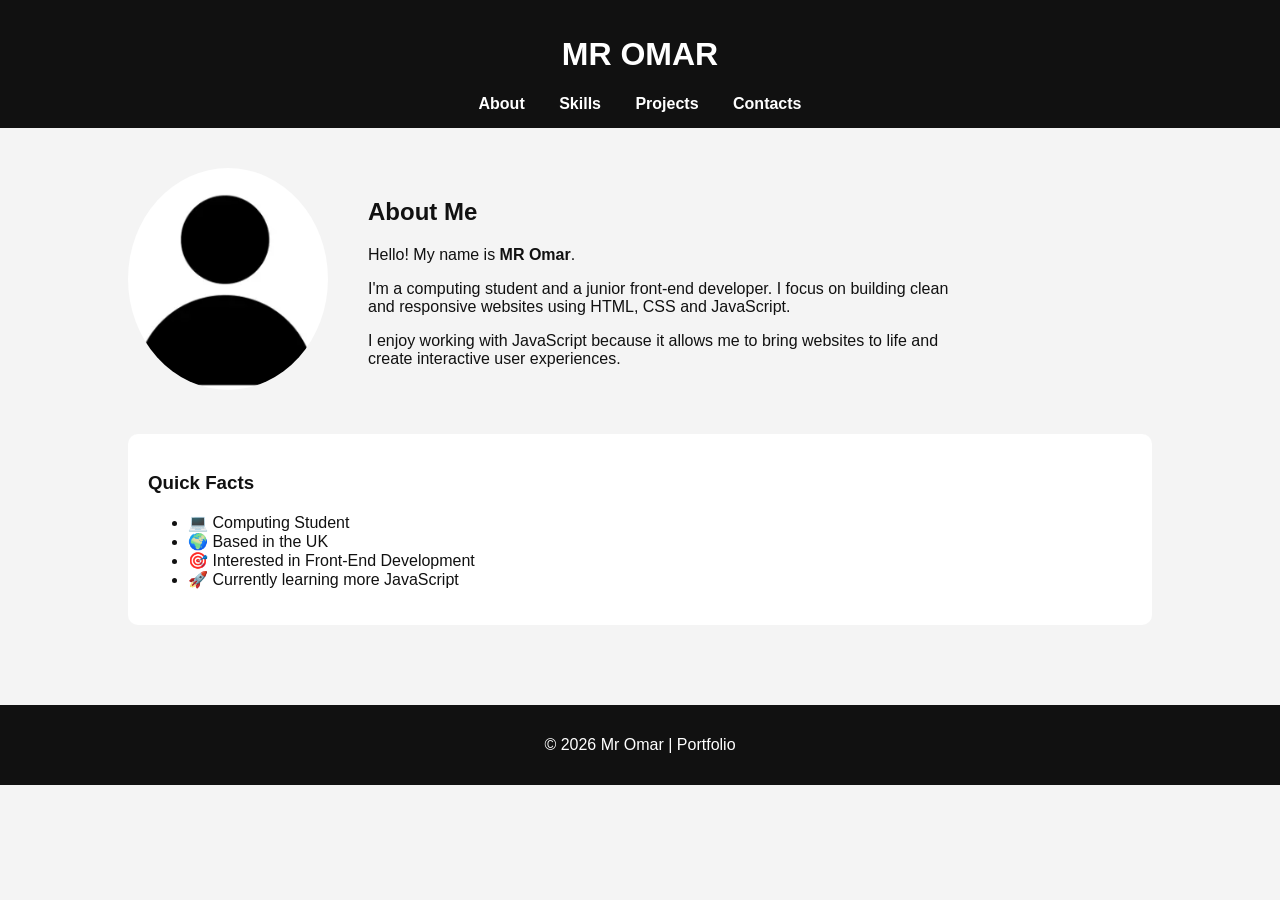
<file: about.html>
<!DOCTYPE html>
<html lang="en">
<head>
<meta charset="UTF-8">
<title>About Me | MR Omar</title>
<link rel="stylesheet" href="styles.css">
</head>

<body>

<header>
    <h1>MR OMAR</h1>
    <nav>
        <a href="about.html">About</a>
        <a href="skills.html">Skills</a>
        <a href="projects.html">Projects</a>
        <a href="contacts.html">Contacts</a>
    </nav>
</header>

<main class="about-container">

    <section class="about-intro">
        <div class="profile-image">
            <img src="img3.png" alt="MR Omar">
        </div>

        <div class="about-text">
            <h2>About Me</h2>
            <p>Hello! My name is <strong>MR Omar</strong>.</p>

            <p>
            I'm a computing student and a junior front-end developer.
            I focus on building clean and responsive websites using
            HTML, CSS and JavaScript.
            </p>

            <p>
            I enjoy working with JavaScript because it allows me to
            bring websites to life and create interactive user
            experiences. 
            </p>
        </div>
    </section>

    <section class="about-extra">
        <h3>Quick Facts</h3>
        <ul>
            <li>💻 Computing Student</li>
            <li>🌍 Based in the UK</li>
            <li>🎯 Interested in Front-End Development</li>
            <li>🚀 Currently learning more JavaScript</li>
        </ul>
    </section>

</main>

<footer>
<p>© 2026 Mr Omar | Portfolio</p>
</footer>

<script src="script.js"></script>

</body>
</html>
</file>
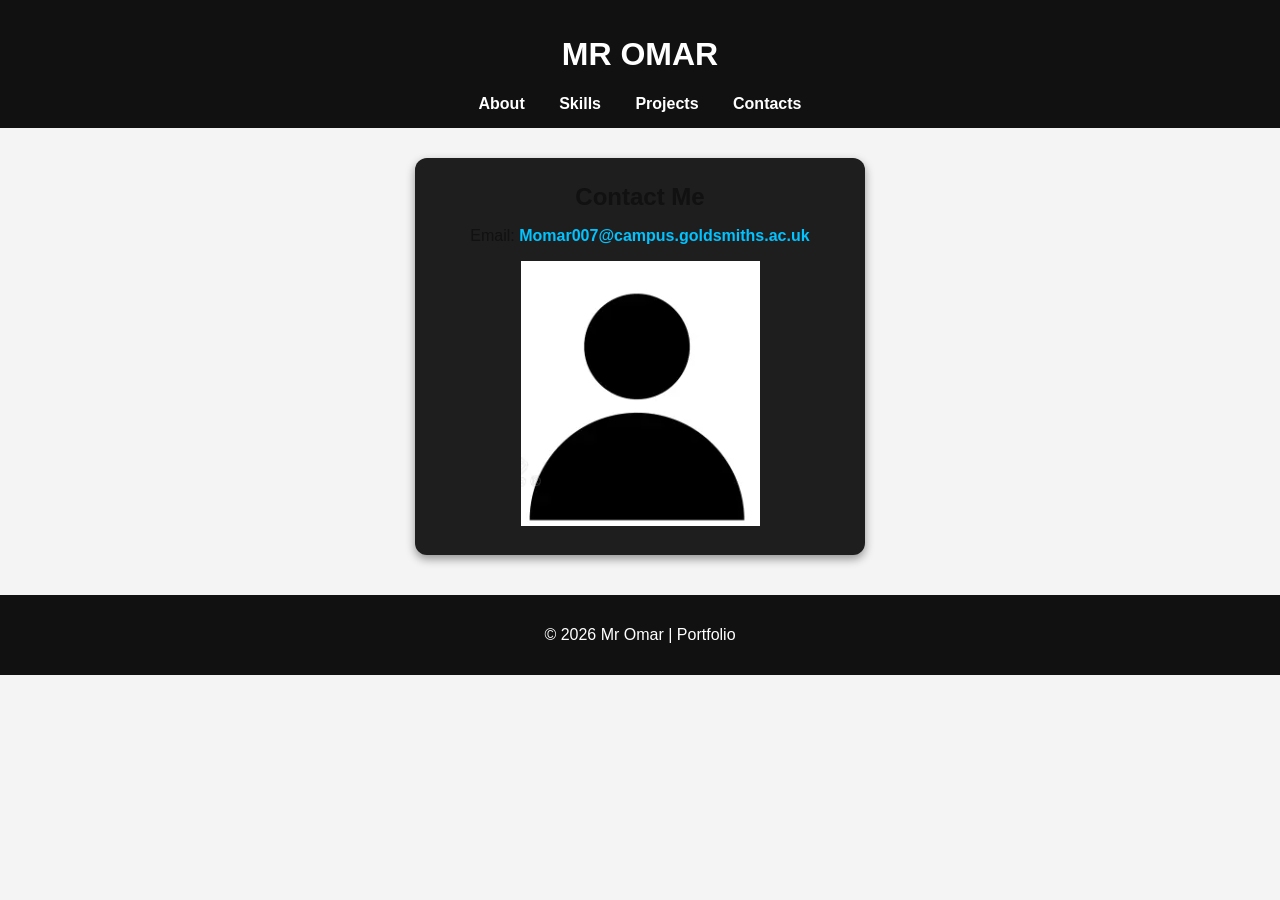
<file: contacts.html>
<!DOCTYPE html>
<html lang="en">
<head>
    <meta charset="UTF-8">
    <title>My Portfolio</title>
    <title>Contact</title>
    <link rel="stylesheet" href="styles.css">
</head>
<body>
<header>
    <h1>MR OMAR</h1>
    <nav>
        
        <a href="about.html">About</a>
        <a href="skills.html">Skills</a>
        <a href="projects.html">Projects</a>
        <a href="contacts.html">Contacts</a>
    </nav>
</header>
<main>
    
    <div class="contact-box">
    <h2>Contact Me</h2>
    <p>Email: <a href="mailto:Momar007@campus.goldsmiths.ac.uk">Momar007@campus.goldsmiths.ac.uk</a></p>
    <div class="contact-image">
            <img src="img3.png" alt="Contact Image">
        </div>
</div>
        
    </div>
</main>
<footer>
<p>© 2026 Mr Omar | Portfolio</p>
</footer>
<script src="script.js"></script>
</body>
</html>
</file>
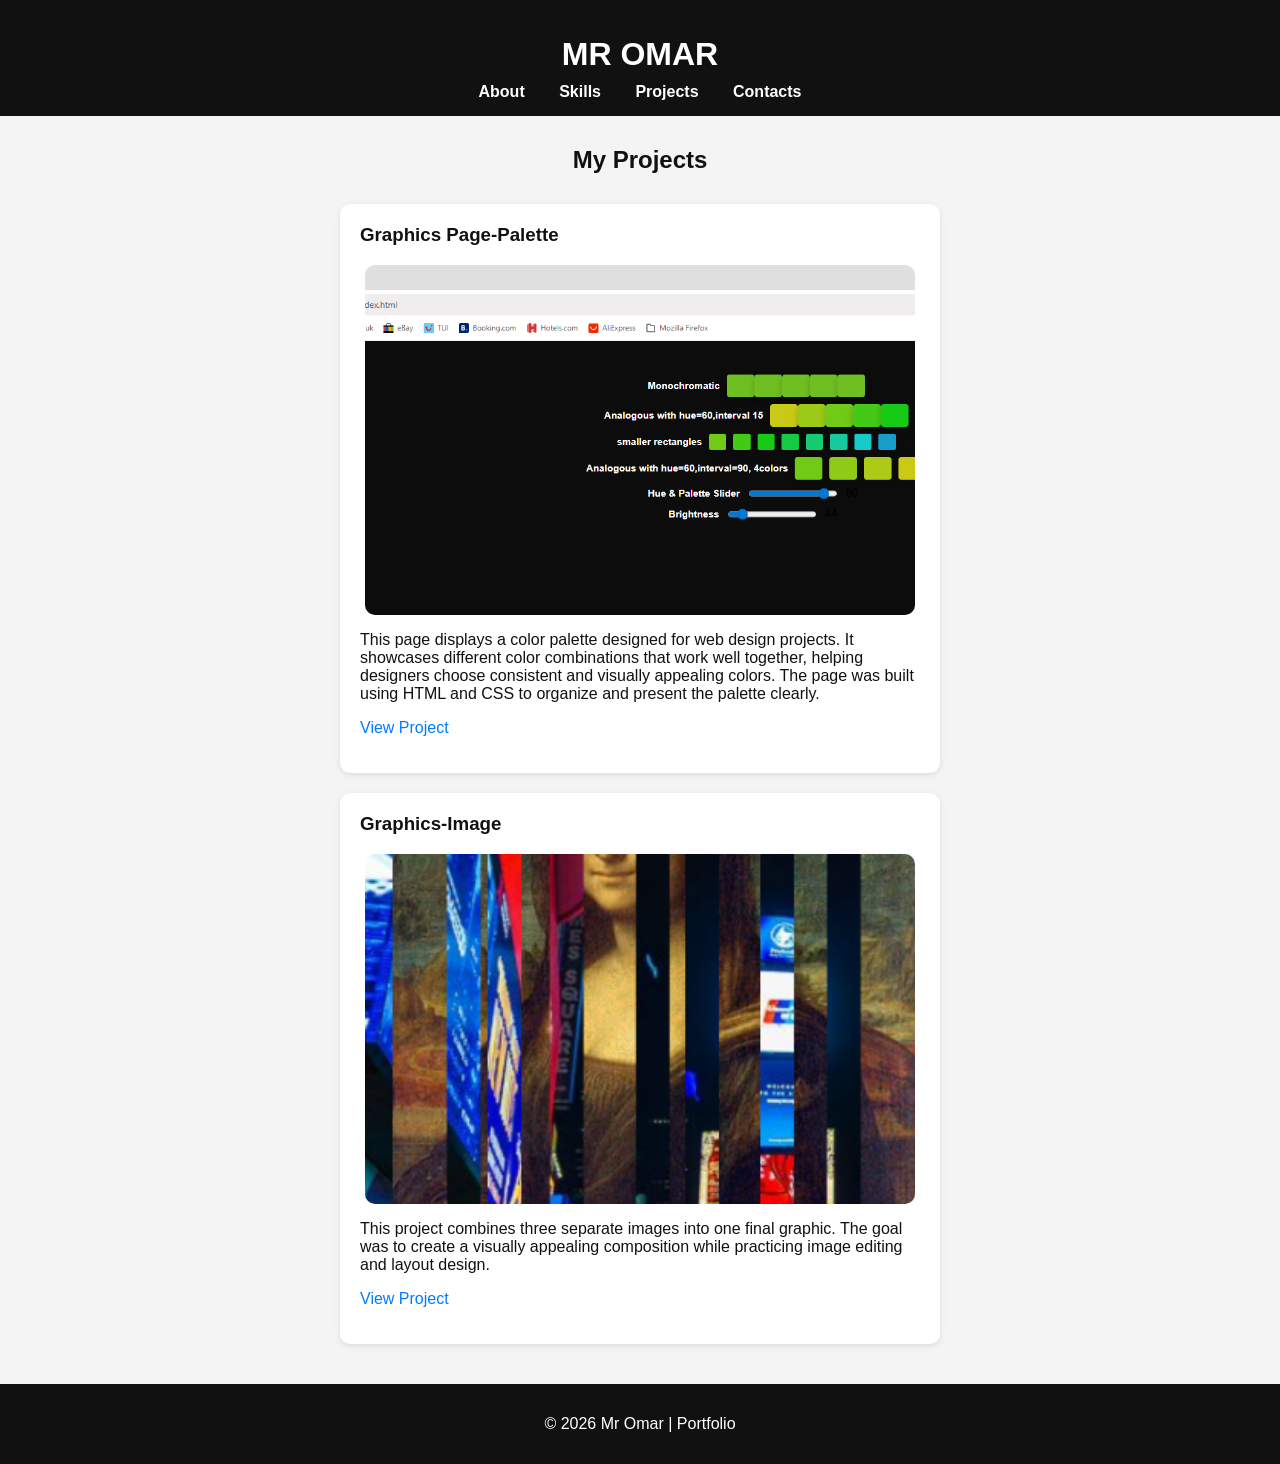
<file: projects.html>
<!DOCTYPE html>
<html lang="en">
<head>
    <meta charset="UTF-8">
    <title>My Portfolio</title>
    <title>Projects</title>
    <link rel="stylesheet" href="styles.css">
    <style>
        

        header h1 {
            margin-bottom: 10px;
        }

       
        main {
            max-width: 600px;
            margin: 30px auto;
        }

        h2 {
            text-align: center;
            margin-bottom: 30px;
        }

        .project {
            background-color: white;
            padding: 20px;
            margin-bottom: 20px;
            border-radius: 10px;
            box-shadow: 0 2px 6px rgba(0,0,0,0.1);
        }

        .project a {
            color: #007bff;
            text-decoration: none;
        }

        .project a:hover {
            text-decoration: underline;
        }

        .project h3 {
            margin-top: 0;
        }
    </style>
</head>
<body>

<header>
    <h1>MR OMAR</h1>
    <nav>
        
        <a href="about.html">About</a>
        <a href="skills.html">Skills</a>
        <a href="projects.html">Projects</a>
        <a href="contacts.html">Contacts</a>
    </nav>
</header>

<main>
    <h2>My Projects</h2>

    
    <div class="project">
        <h3>Graphics Page-Palette</h3>
        <img src="img2.png" alt="My Graphics Project">
    <p>This page displays a color palette designed for web design projects.
It showcases different color combinations that work well together,
helping designers choose consistent and visually appealing colors.
The page was built using HTML and CSS to organize and present the
palette clearly.</p>
        <p><a href="https://link-to-your-graphics-page.com" target="_blank">View Project</a></p>
    </div>

   
    <div class="project">
        <h3>Graphics-Image</h3>
        <img src="img1.png" alt="My Graphics Project">
<p>This project combines three separate images into one final graphic.
The goal was to create a visually appealing composition while practicing
image editing and layout design.</p>
        <p><a href="https://link-to-your-group-project.com" target="_blank">View Project</a></p>
    </div>

</main>
<footer>
<p>© 2026 Mr Omar | Portfolio</p>
</footer>
<script src="script.js"></script>
</body>
</html>
</file>
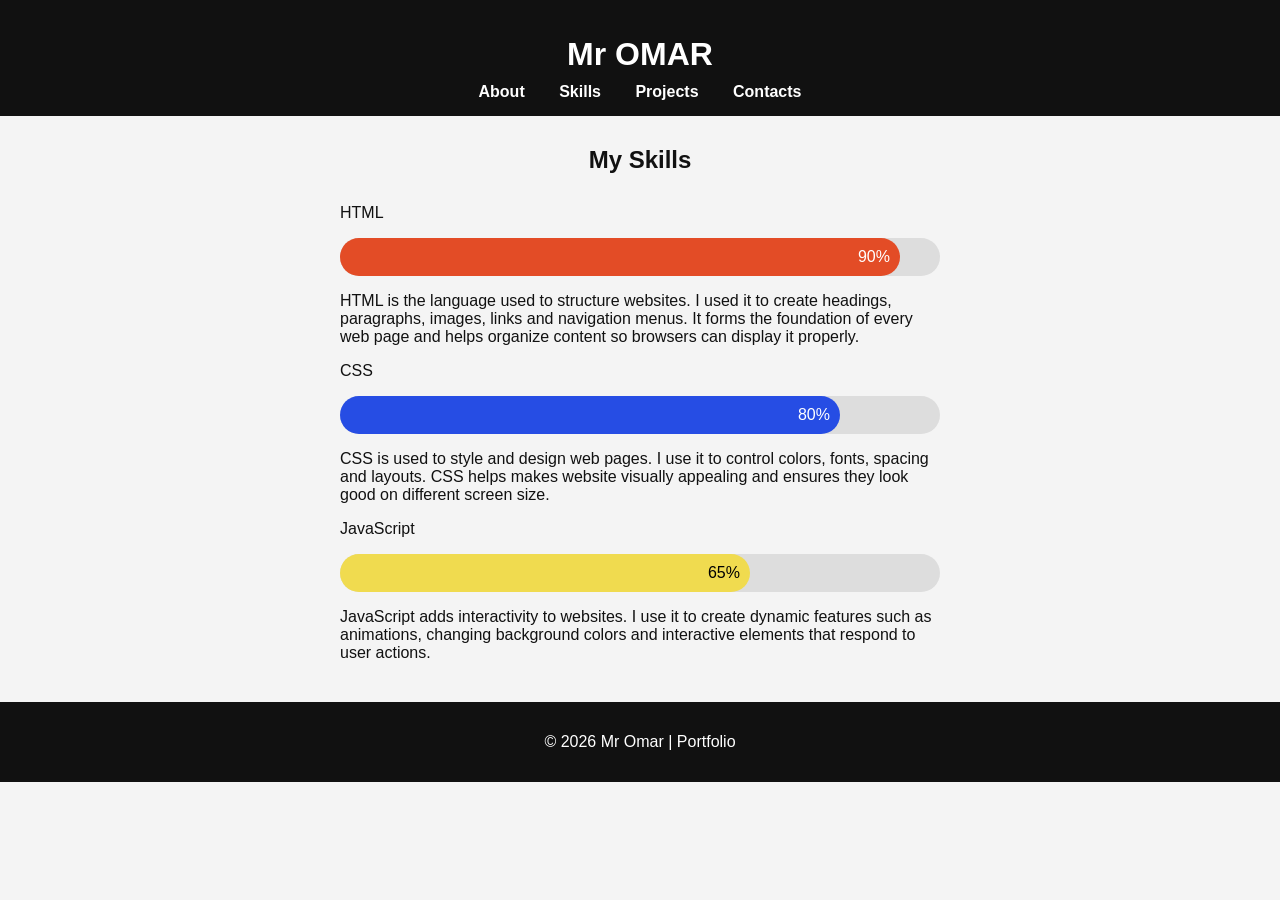
<file: skills.html>
<!DOCTYPE html>
<html lang="en">
<head>
    <meta charset="UTF-8">
    <title>My Portfolio</title>
    <title>Skills</title>
    <link rel="stylesheet" href="styles.css">
    <style>
       

        header h1 {
            margin-bottom: 10px;
        }

       

        main {
            max-width: 600px;
            margin: 30px auto;
        }

        h2 {
            text-align: center;
            margin-bottom: 30px;
        }

        .container {
            width: 100%;
            background-color: #ddd;
            border-radius: 25px;
            margin-bottom: 15px;
        }

        .skills {
            text-align: right;
            padding: 10px;
            color: white;
            border-radius: 25px;
            width: 0;
            animation: fillBar 2s forwards;
        }

        
        .html { background-color: #e34c26; }
        .css { background-color: #264de4; }
        .js { background-color: #f0db4f; color: black; }
        .php { background-color: #777bb4; }

        @keyframes fillBar {
            from { width: 0; }
            to { width: var(--skill-width); }
        }
    </style>
</head>
<body>

<header>
    <h1>Mr OMAR</h1>
    <nav>
        
        <a href="about.html">About</a>
        <a href="skills.html">Skills</a>
        <a href="projects.html">Projects</a>
        <a href="contacts.html">Contacts</a>
    </nav>
</header>

<main>
    <h2>My Skills</h2>

    <p>HTML</p>
    <div class="container">
        <div class="skills html" style="--skill-width:90%;">90%</div>
    </div>
    <P> HTML is the language used to structure websites. I used it to create headings, paragraphs, images, links and navigation menus. It forms the foundation of every web page and helps organize content so browsers can display it properly.  </P>
    <p>CSS</p>
    <div class="container">
        <div class="skills css" style="--skill-width:80%;">80%</div>
    </div>
    <P> CSS is used to style and design web pages. I use it to control colors, fonts, spacing and layouts. CSS helps makes website visually appealing and ensures they look good on different screen size.</P>
    <p>JavaScript</p>
    <div class="container">
        <div class="skills js" style="--skill-width:65%;">65%</div>
    </div>
    <P>JavaScript adds interactivity to websites. I use it to create dynamic features such as animations, changing background colors and  interactive elements that respond to user actions.</P>
 

</main>
<footer>
<p>© 2026 Mr Omar | Portfolio</p>
</footer>
<script src="script.js"></script>
</body>
</html>
</file>
<file: styles.css>
body {
    background-color: #C0D8E0; 
    color: #111;
    margin: 0;
    font-family: Arial, sans-serif;
    transition: background-color 3s ease-in-out;
}

header {
    padding: 20px;
}

nav a {
    margin-right: 15px;
    text-decoration: none;
    color: white;
    font-weight: bold;
}

nav a:hover {
    color: #00c3ff;
}


.container {
    width: 100%;
    background-color: #444;
    border-radius: 25px;
    margin-bottom: 15px;
}


.skills {
    text-align: right;
    padding: 10px;
    color: white;
    border-radius: 25px;
    width: 0;
    animation: fillBar 2s forwards;
}


.html { background-color: #e34c26; }
.css { background-color: #264de4; }
.js { background-color: #f0db4f; color: black; }
.git { background-color: #f1502f; }


@keyframes fillBar {
    from { width: 0; }
    to { width: var(--skill-width); }
}

.contact-box {
    background-color: #1e1e1e;
    padding: 25px;
    max-width: 400px;
    margin: 30px auto;
    text-align: center;
    border-radius: 12px;
    box-shadow: 0 4px 10px rgba(0,0,0,0.4);
    transition: transform 0.3s, box-shadow 0.3s;
}

.contact-box:hover {
    transform: translateY(-5px);
    box-shadow: 0 8px 20px rgba(0,0,0,0.6);
}

.contact-box h2 {
    margin-top: 0;
    margin-bottom: 15px;
    font-size: 24px;
}

.contact-box a {
    color: #00c3ff;
    text-decoration: none;
    font-weight: bold;
}

.project img {
    width: 550px;
    height: 350px;      
    object-fit: cover;   
    border-radius: 10px;
    display: block;
    margin: 0 auto 10px auto;
}

body{
    font-family: Arial, sans-serif;
    margin:0;
    background:#f4f4f4;
}

header{
    background:#111;
    color:white;
    padding:15px;
    text-align:center;
}

nav a{
    color:white;
    margin:0 15px;
    text-decoration:none;
    font-weight:bold;
}

nav a:hover{
    color:#00bcd4;
}

.about-container{
    width:80%;
    margin:auto;
    padding:40px 0;
}

.about-intro{
    display:flex;
    align-items:center;
    gap:40px;
}

.profile-image img{
    width:200px;
    border-radius:50%;
}

.about-text{
    max-width:600px;
}

.about-extra{
    margin-top:40px;
    background:white;
    padding:20px;
    border-radius:10px;
}

footer{
    background:#111;
    color:white;
    text-align:center;
    padding:15px;
    margin-top:40px;
}
</file>
